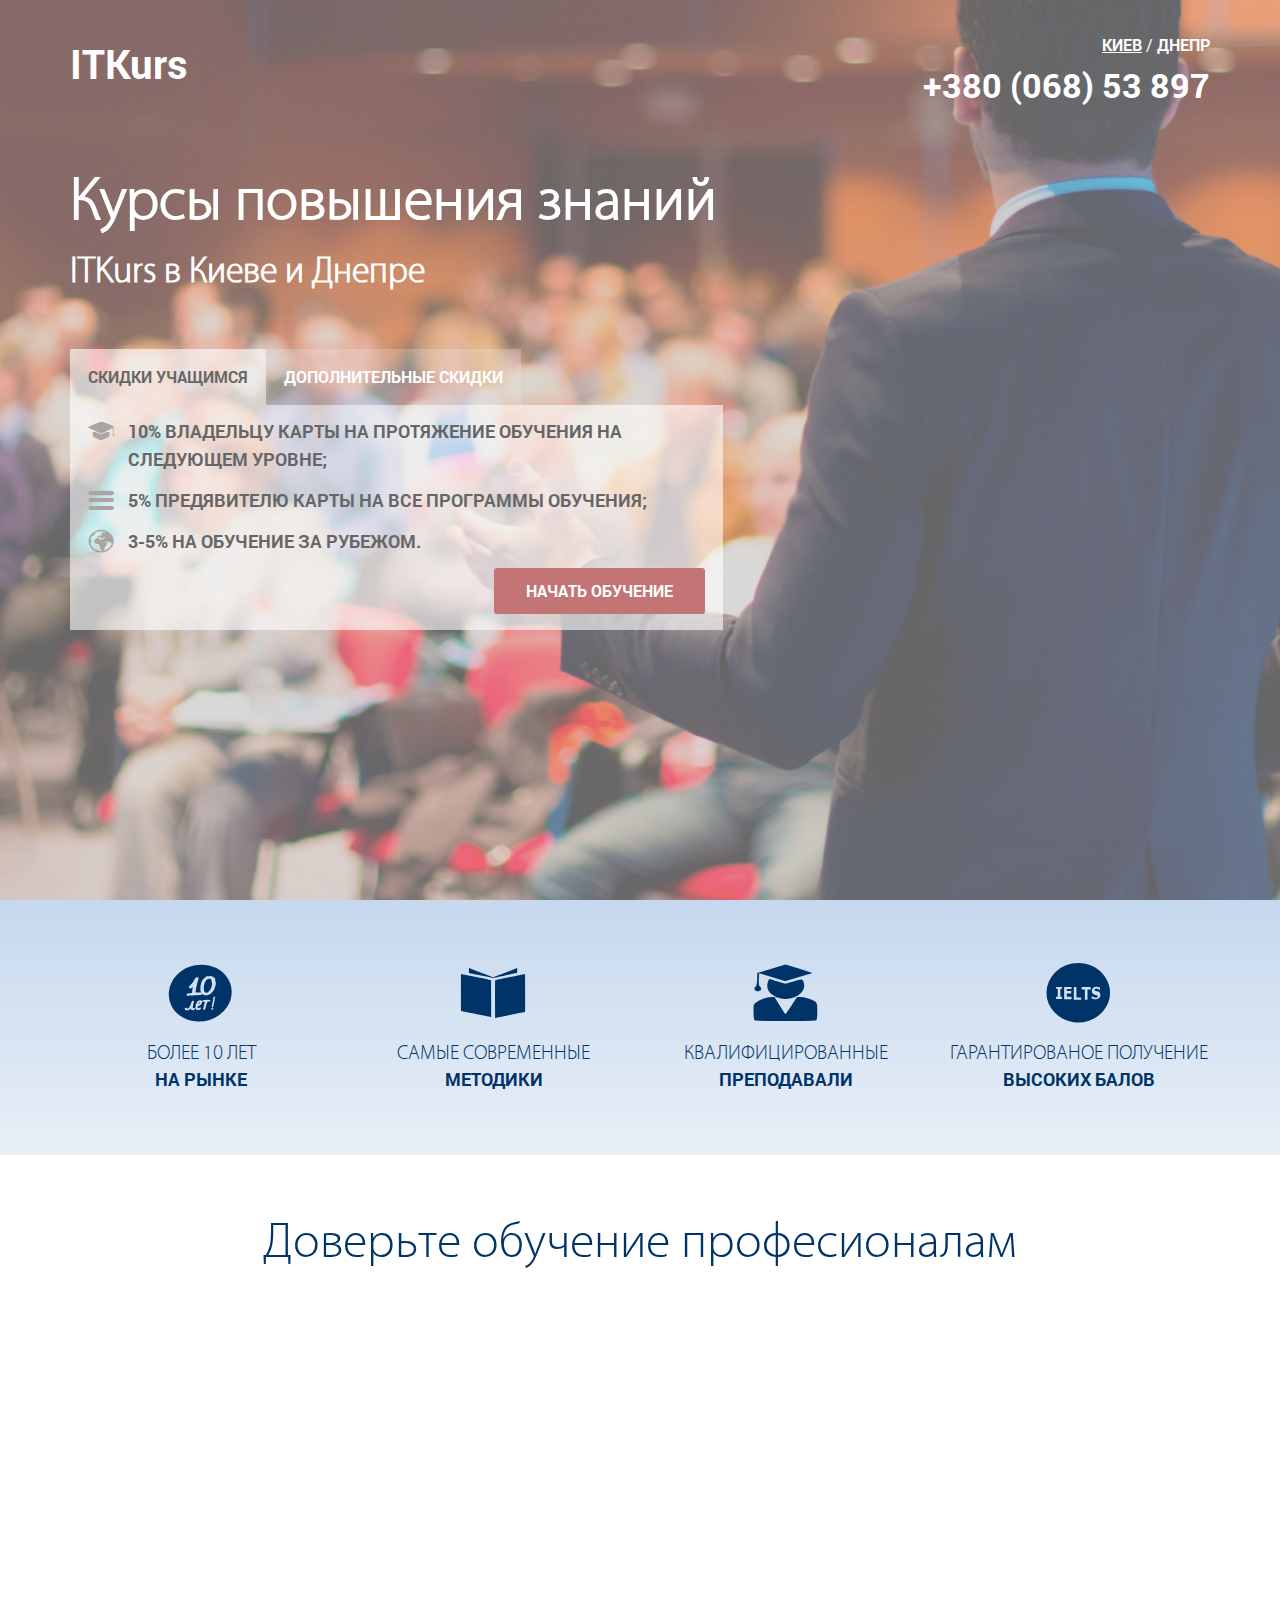
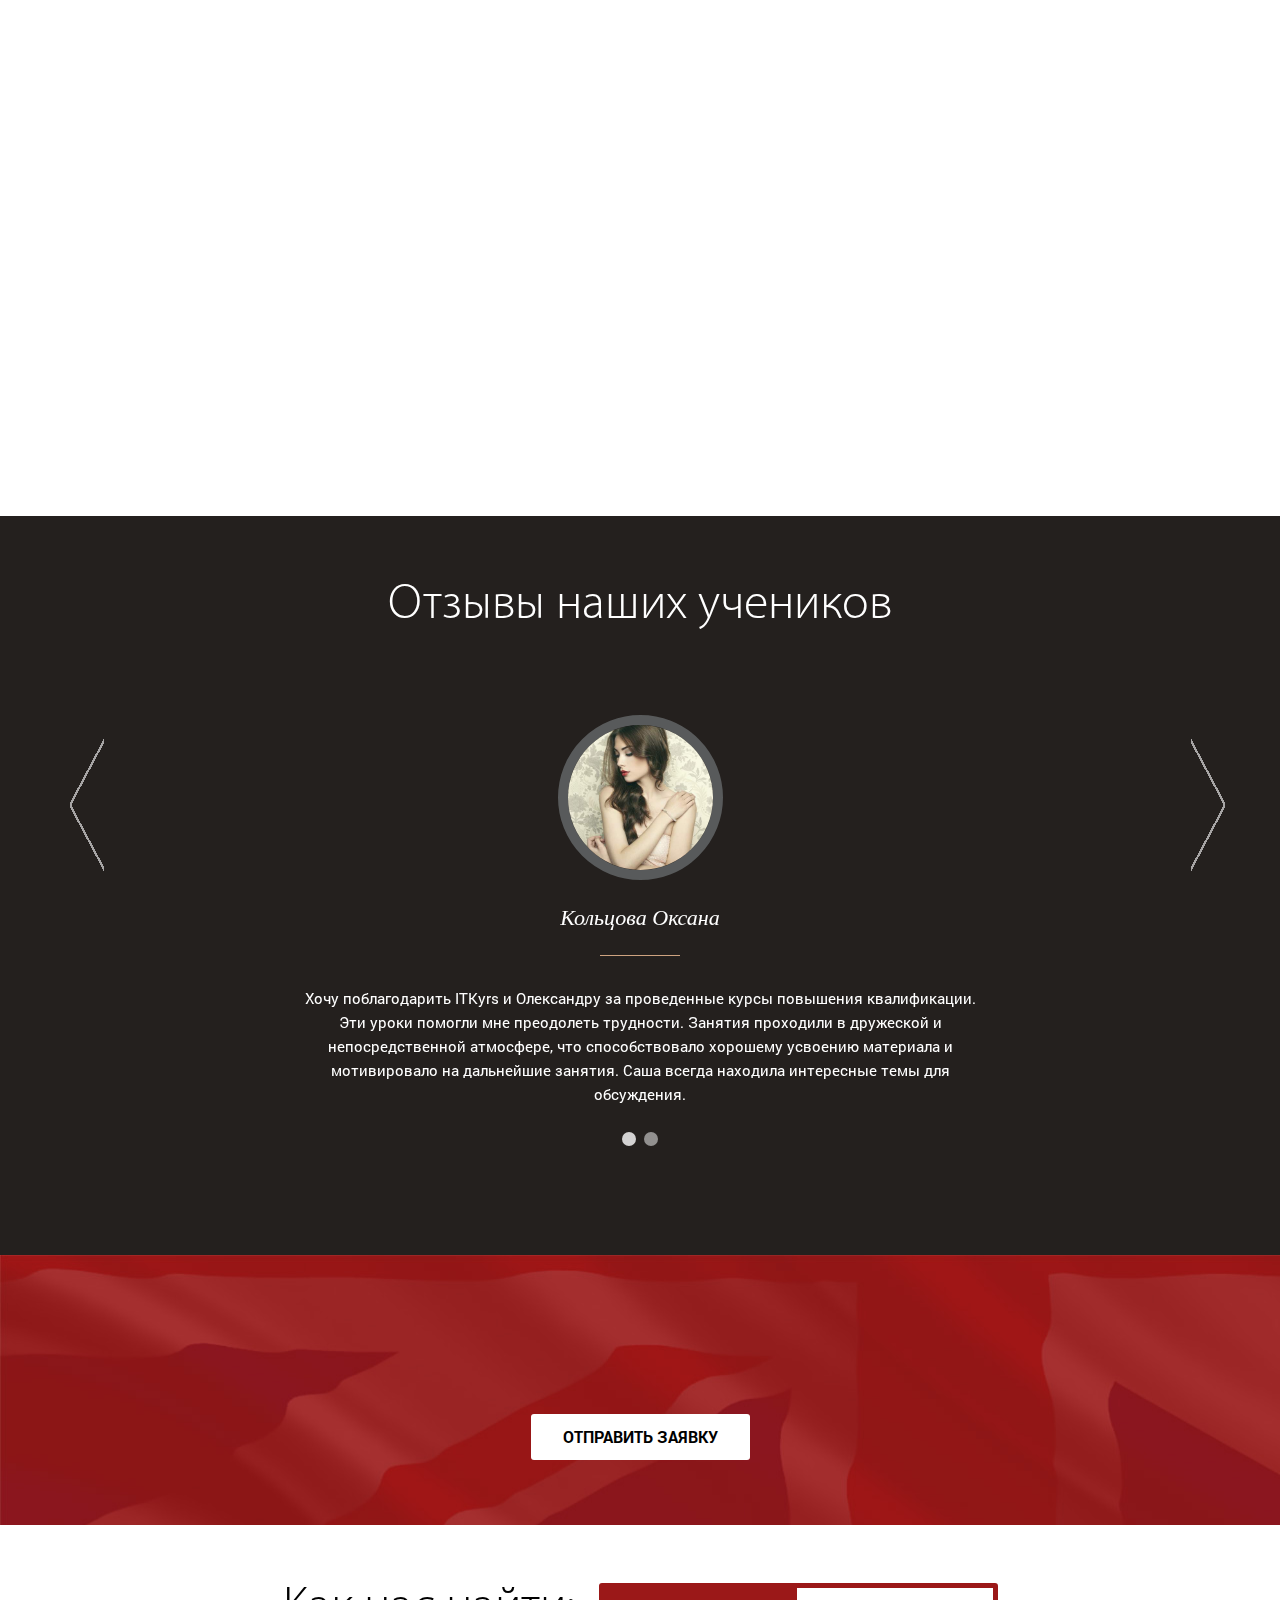
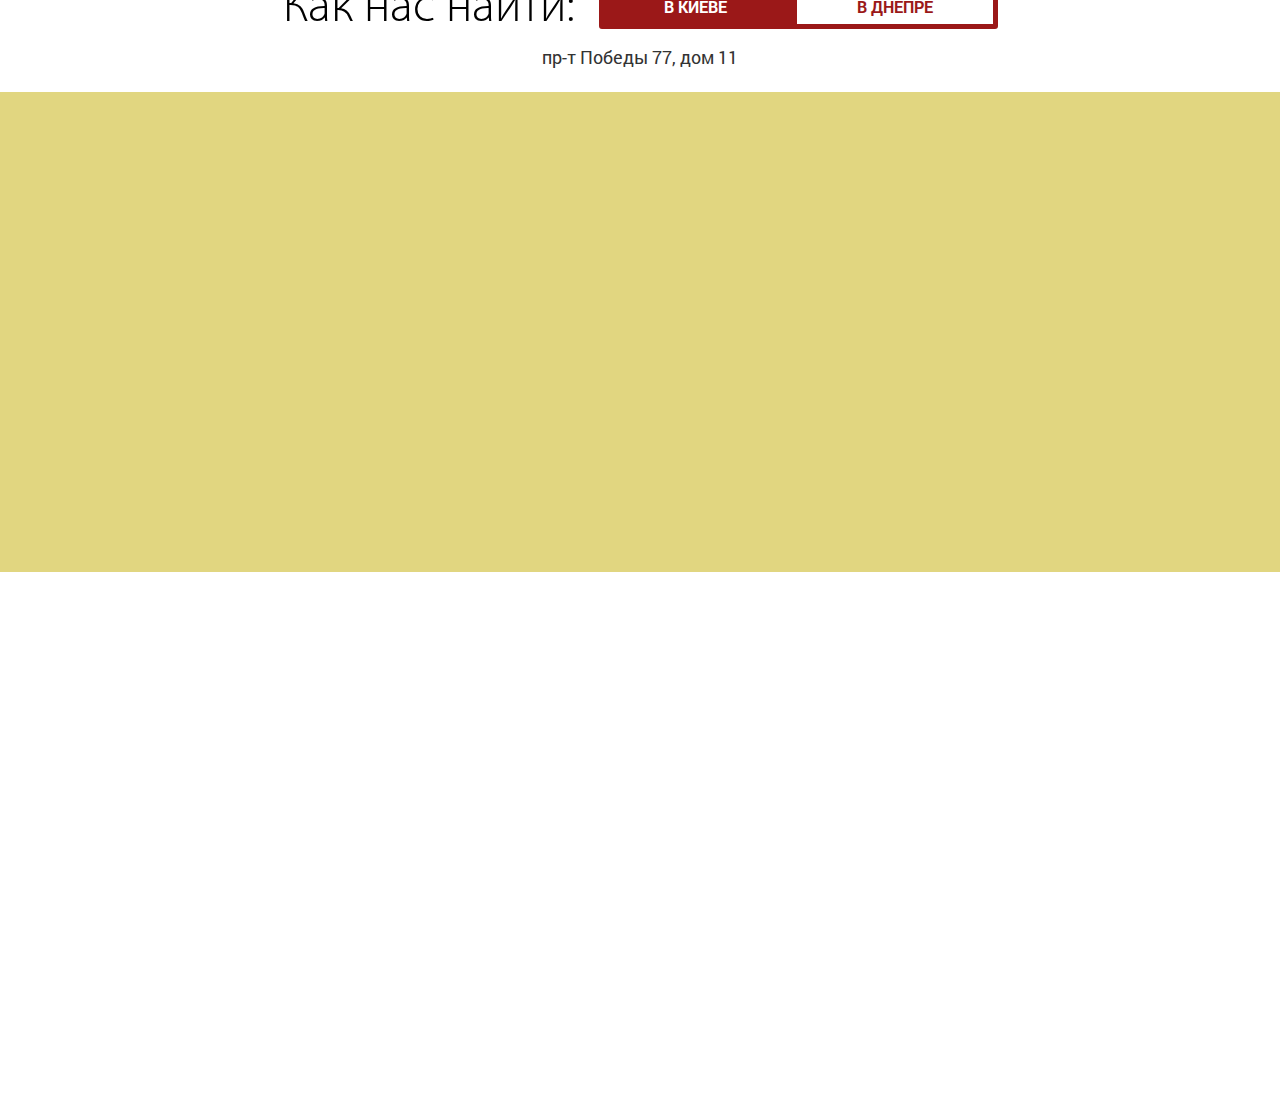
<file: index.html>
<!DOCTYPE html>
<html>
<head>

	<meta charset="utf-8" />

	<title>ITKyrs</title>
	<meta content="" name="description" />
	<!-- <link rel="shortcut icon" href="favicon.png" /> -->

	<meta http-equiv="X-UA-Compatible" content="IE=edge" />
	<meta name="viewport" content="width=device-width, initial-scale=1.0" />

	<link rel="icon" href="img/favicon.ico" type="image/x-icon" />
	<link rel="stylesheet" href="libs/bootstrap/bootstrap-grid-3.3.2.min.css" />
	<link rel="stylesheet" href="libs/myFonts/stylesheet.css" />
	<link rel="stylesheet" href="libs/fancybox/jquery.fancybox.css" />
	<link rel="stylesheet" href="libs/owl/assets/owl.carousel.css" />
	<link rel="stylesheet" href="libs/magnific/magnific-popup.css" />
	<link rel="stylesheet" href="libs/animate/animate.min.css" />

	<link rel="stylesheet" href="css/fonts.css" />
	<link rel="stylesheet" href="css/main.css" />
	<link rel="stylesheet" href="css/media.css" />

</head>
<body>

	<!-- Londing Icons -->

	<div class="loader">
		<div class="loader_inner"></div>
	</div>

	<header>
		<div class="container">
			<div class="row">
				<div class="top_line">
					<div class="col-md-6 col-sm-6">
						<div class="logo">ITKurs</div>
					</div>
					<div class="col-md-6 col-sm-6">
						<div class="top_phone">
							<div class="wrapper">
								<div class="tebs">
									<span class="tab">Киев</span> / 
									<span class="tab">Днепр</span>
								</div>
								<div class="tab_content">
									<div class="tab_item">+380 (068) 53 897</div>
									<div class="tab_item">+380 (066) 33 777</div>
								</div>
							</div>
						</div>
					</div>
				</div>
			</div>
			<div class="row">
				<div class="top_header clearfix">
					<div class="col-md-12">
						<h1>Курсы повышения знаний</h1>
						<h2>ITKurs в Киеве и Днепре</h2>
					</div>
				</div>
				<div class="tabs_header clearfix">
					<div class="col-md-7">
						<div class="wrapper">
							<div class="tabs clearfix">
								<span class="tab">Скидки учащимся</span>  
							    <span class="tab">
							    	<span class="hidden-sm hidden-xs">Дополнительные скидки</span>
							    	<span class="hidden-md hidden-lg">Дополнительно</span>
							    </span>
							</div>
							<div class="tab_content">
								<div class="tab_item">
									<ul>
										<li><i class="my my_a"></i> 10% владельцу карты на протяжение обучения на следующем уровне;</li>
										<li><i class="my my_b"></i> 5% предявителю карты на все программы обучения;</li>
										<li><i class="my my_c"></i> 3-5% на обучение за рубежом.</li>
									</ul>
								</div>
								<div class="tab_item">
									<p>Посетите 20 занятий подряд и получите скидку на ITKyrs 15%</p>
									<p>ПРИВЕДИТЕ ДРУГА И СКИДКА СОСТАВИТ 11%</p>
									<p>При 100% оплате скидка 8%</p>
								</div>
								<div class="button_wrap">
									<a href="#hidden_form" class="fancybox button btn_red popup_c">Начать обучение</a>
								</div>
							</div>
						</div>
					</div>	
				</div>
			</div>
		</div>
	</header>	

	<section class="s_tizers">
		<div class="container">
			<div class="row">
				<div class="col-md-3 col-sm-6">
					<div class="tiz_img">
						<i class="my my_u"></i>
					</div>
					<div class="tiz_descr">
						<span>Более 10 лет</span>
						<strong>На рынке</strong>
					</div>
				</div>
				<div class="col-md-3 col-sm-6">
					<div class="tiz_img">
						<i class="my my_v"></i>
					</div>
					<div class="tiz_descr">
						<span>самые современные</span>
						<strong>Методики</strong>
					</div>
				</div>
				<div class="col-md-3 col-sm-6">
					<div class="tiz_img">
						<i class="my my_w"></i>
					</div>
					<div class="tiz_descr">
						<span>квалифицированные</span>
						<strong>преподавали</strong>
					</div>
				</div>
				<div class="col-md-3 col-sm-6">
					<div class="tiz_img">
						<i class="my my_e"></i>
					</div>
					<div class="tiz_descr">
						<span>гарантированое получение</span>
						<strong>высоких балов</strong>
					</div>
				</div>
			</div>
		</div>	
	</section>

	<section class="s_profi">
		<div class="container">
			<div class="row">
				<div class="col-md-12">
					<h2>Доверьте обучение професионалам</h2>
					<div class="row">
						<div class="col-md-8">
							<div class="row">
								<div class="profi_item clearfix col-md-12 col-sm-12 col-xs-6">
									<div class="profi_left col-md-2 col-sm-2">
										<i class="my my_u"></i>
									</div>
									<div class="profi_right col-md-10 col-sm-10">
										<h3>Опыт</h3>
										<p>Мы успешно работаем на рынке образовательных услуг <strong>более 10 лет</strong>, что потверждается благодарными отзывами многочисленых клиентов.</p>
									</div>
								</div>
								<div class="profi_item clearfix col-md-12 col-sm-12 col-xs-6">
									<div class="profi_left col-md-2 col-sm-2">
										<i class="my my_r"></i>
									</div>
									<div class="profi_right col-md-10 col-sm-10">
										<h3>Методика</h3>
										<p>Обучение квалификациям проводится по самым современным аутентичным учебникам. У нас работают только <strong>опытные и квалифицированые преподаватели и професионалы, имеющие сертификаты</strong>.</p>
									</div>
								</div>
								<div class="profi_item clearfix col-md-12 col-sm-12 col-xs-6">
									<div class="profi_left col-md-2 col-sm-2">
										<i class="my my_q"></i>
									</div>
									<div class="profi_right col-md-10 col-sm-10">
										<h3>Расположение</h3>
										<p>Наши учебные аудитории удобно расположены <strong>в центре Киева и Днепра</strong> рядом со станциями метро.</p>
									</div>
								</div>
								<div class="profi_item clearfix col-md-12 col-sm-12 col-xs-6">
									<div class="profi_left col-md-2 col-sm-2">
										<i class="my my_y"></i>
									</div>
									<div class="profi_right col-md-10 col-sm-10">
										<h3>Индивидуальность</h3>
										<p>Мы делаем акцент на индивидуальном подходе к каждому ученику и четкой организации учебного процесса.<strong>Занятия также могут проводиться на дому или в офисах клиентов</strong>.</p>
									</div>
								</div>
							</div>	
						</div>
						
						<div class="col-md-4">
							<form>
								<h2>Связаться с нами</h2>
								<label>
									<span>Ваше имя:</span>
									<input type="text" name="name" required />
								</label>
								<label>
									<span>Ваш телефон:</span>
									<input type="text" name="phone" required />
								</label>
								<label>
									<span>Ваш город:</span>
									<select name="city">
										<option>Киев</option>
										<option>Днепр</option>
									</select>
								</label>
								<div class="button_wrap">
									<button class="button btn_green">ОТПРАВИТЬ ЗАЯВКУ</button>
								</div>
							</form>
						</div>
					</div>
				</div>
			</div>
		</div>
	</section>

	<section class="s_rewview s_dark" data-stellar-background-ratio="0.5">
		<div class="container">
			<div class="row">
				<div class="col-md-12">
					<h2>Отзывы наших учеников</h2>
				</div>
			</div>
			<div class="row">
				<div class="col-md-12">
					<div class="carousel">
						<div class="review_item">
							<div class="image_wrap">
								<a href="img/review.jpg" class="popup"><img src="img/review.jpg" alt="Alt" /></a>
							</div>
							<h4>Кольцова Оксана</h4>
							<div class="hr"></div>
								<div class="row">
								<p class="col-md-8">
									Хочу поблагодарить ITKyrs и Олександру за проведенные курсы повышения квалификации. Эти уроки помогли мне преодолеть трудности. Занятия проходили в дружеской и непосредственной атмосфере, что способствовало хорошему усвоению материала и мотивировало на дальнейшие занятия. Саша всегда находила интересные темы для обсуждения. 
								</p>
							</div>	
						</div>
						<div class="review_item">
							<div class="image_wrap">
								<a href="img/review.jpg" class="popup"><img src="img/review.jpg" alt="Alt" />
							</div></a>
							<h4>Кольцова Оксана</h4>
							<div class="hr"></div>
								<div class="row">
								<p class="col-md-8">
									Хочу поблагодарить ITKyrs и Олександру за проведенные курсы повышения квалификации. Эти уроки помогли мне преодолеть трудности. Занятия проходили в дружеской и непосредственной атмосфере, что способствовало хорошему усвоению материала и мотивировало на дальнейшие занятия. Саша всегда находила интересные темы для обсуждения. 
								</p>
							</div>	
						</div>
					</div>
				</div>
			</div>
		</div>
	</section>
	<section class="s_back s_dark">
		<div class="container">
			<div class="row">
				<div class="col-md-12">
					<h3>Повышение знаний с ITKyrs - это оптимальное сочетание интенсива и углубленного подхода.</h3>
					<a href="#hidden_form" class="fancybox button btn_white popup_c">Отправить заявку</a>
				</div>
			</div>
		</div>
	</section>
	<section class="s_contacts">
		<div class="contacts_top">
			<h2>Как нас найти:</h2>
			<div class="tabs">
				<span class="tab button btn_white">В Киеве</span>
				<span class="tab button btn_white">В Днепре</span>
			</div>
		</div>	
			<div class="wrapper clearfix">
				<div class="tab_content">
				    <div class="tab_item">
				    	пр-т Победы 77, дом 11
				    	<div class="map">
				    		<script type="text/javascript" charset="utf-8" async src="https://api-maps.yandex.ru/services/constructor/1.0/js/?sid=uhjXZbOExKEEeoYMPNjG6l9n8aLfqjVZ&amp;width=100%25&amp;height=480&amp;lang=ru_RU&amp;sourceType=constructor&amp;scroll=true"></script>
				    	</div>
				    </div>
				    <div class="tab_item">
				    	ул. Чкалова 45, кв 334
				    	<div class="map">
				    		<script type="text/javascript" charset="utf-8" async src="https://api-maps.yandex.ru/services/constructor/1.0/js/?sid=SBeCYR5wDaiQLIwHentkxkll8Gb6BrjS&amp;width=100%25&amp;height=480&amp;lang=ru_RU&amp;sourceType=constructor&amp;scroll=true"></script>
				    	</div>
				    </div>
				</div>
			</div>
	</section>
	<footer>
		<div class="container">
			<div class="row">
				<div class="col-md-12">
					<h2>Остались вопросы?</h2>
					<p>Наш специалист ответит на любой ваш вопрос</p>
					<div class="bottom_phone">
							<div class="wrapper">
								<div class="tebs">
									<span class="tab">Киев</span> / 
									<span class="tab">Днепр</span>
								</div>
								<div class="tab_content">
									<div class="tab_item">+380 (068) 53 897</div>
									<div class="tab_item">+380 (066) 33 777</div>
								</div>
							</div>
						</div>
						<div class="button_wrap">
							<a href="#form_back" class="fancybox button btn_red popup_c">Заказать звонок</a>
						</div>
					</div>
				</div>
			</div>
		</div>
	</footer>

	<div class="hidden">
		<form id="hidden_form">
			<h2>Связаться с нами</h2>
			<label>
				<span>Ваше имя:</span>
				<input type="text" name="name" required />
			</label>
			<label>
				<span>Ваш телефон:</span>
				<input type="text" name="phone" required />
			</label>
			<label>
				<span>Ваш город:</span>
				<select name="city">
					<option>Киев</option>
					<option>Днепр</option>
				</select>
			</label>
			<div class="button_wrap">
				<button class="button btn_green">ОТПРАВИТЬ ЗАЯВКУ</button>
			</div>
		</form>
		<form id="form_back">
			<h2>Заказать звонок</h2>
			<label>
				<span>Ваше имя:</span>
				<input type="text" name="name" required />
			</label>
			<label>
				<span>Ваш телефон:</span>
				<input type="text" name="phone" required />
			</label>
			<div class="button_wrap">
				<button class="button btn_green">ОТПРАВИТЬ ЗАЯВКУ</button>
			</div>
		</form>
	</div>

	<!--[if lt IE 9]>
	<script src="libs/html5shiv/es5-shim.min.js"></script>
	<script src="libs/html5shiv/html5shiv.min.js"></script>
	<script src="libs/html5shiv/html5shiv-printshiv.min.js"></script>
	<script src="libs/respond/respond.min.js"></script>
	<![endif]-->
	
	<script src="libs/jquery/jquery-1.11.2.min.js"></script>
	<script src="libs/modernizr/modernizr.js"></script>
	<script src="libs/stellar/jquery.stellar.min.js"></script>
	<script src="libs/fancybox/jquery.fancybox.pack.js"></script>
	<script src="libs/owl/owl.carousel.min.js"></script>
	<script src="libs/magnific/jquery.magnific-popup.min.js"></script>
	<script src="libs/waypoints/waypoints.min.js"></script>	
	<script src="libs/animate/animate-css.js"></script>		

	<script src="js/common.js"></script>

	<!-- Yandex.Metrika counter --><!-- /Yandex.Metrika counter -->
	<!-- Google Analytics counter --><!-- /Google Analytics counter -->
	
</body>
</html>
</file>
<file: libs/myFonts/stylesheet.css>
@font-face {
    font-family: 'myfont';
    src: url('myfont-webfont.woff2') format('woff2'),
         url('myfont-webfont.woff') format('woff');
    font-weight: normal;
    font-style: normal;

}
.my {
	font-family: 'myFont';
	font-size: 27px;
	display: inline-block;
	font-style: normal;
	text-rendering: auto;
	-webkit-font-smoothing: antialiased;
	-moz-osx-font-smoothing: grayscale;
	text-transform: none;
}
.my.my_a::before {
	content: 'a';
}
.my.my_b::before {
	content: 'b';
}
.my.my_c::before {
	content: 'c';
}
.my.my_v::before {
	content: 'v';
}
.my.my_w::before {
	content: 'w';
}
.my.my_e::before {
	content: 'e';
}
.my.my_r::before {
	content: 'r';
}
.my.my_q::before {
	content: 'q';
}
.my.my_y::before {
	content: 'y';
}.my.my_u::before {
	content: 'u';
}
</file>
<file: css/fonts.css>
@font-face{font-family:"RobotoRegular";font-style:normal;font-weight:normal;src:url("../fonts/RobotoRegular/RobotoRegular.eot?#iefix") format("embedded-opentype"),url("../fonts/RobotoRegular/RobotoRegular.woff") format("woff"),url("../fonts/RobotoRegular/RobotoRegular.ttf") format("truetype")}@font-face{font-family:"RobotoBold";font-style:normal;font-weight:normal;src:url("../fonts/RobotoBold/RobotoBold.eot?#iefix") format("embedded-opentype"),url("../fonts/RobotoBold/RobotoBold.woff") format("woff"),url("../fonts/RobotoBold/RobotoBold.ttf") format("truetype")}@font-face{font-family:"CleanvertisingLight";font-style:normal;font-weight:normal;src:url("../fonts/CleanvertisingLight/CleanvertisingLight.eot?#iefix") format("embedded-opentype"),url("../fonts/CleanvertisingLight/CleanvertisingLight.woff") format("woff"),url("../fonts/CleanvertisingLight/CleanvertisingLight.ttf") format("truetype")}
</file>
<file: css/main.css>
body {
  font-family: "RobotoRegular", sans-serif;
  color: #333;
  font-weight: normal;
  font-size: 16px;
  min-width: 320px;
  position: relative;
  line-height: 1.6;
  -webkit-font-smoothing: antialised;
  overflow-x: hidden;
}

h1 {
  color: #fff;
  font-size: 60px;
  line-height: 56px;
  font-weight: bold;
  font-family: "CleanvertisingLight", sans-serif;
  margin: 0;
}

section,
footer {
  padding: 58px 0 68px;
}

section.s_dark h2, section h3, section p,
footer.s_dark h2,
footer h3,
footer p {
  color: #fff;
}

section h2 {
  color: #003469;
  font-size: 50px;
  line-height: 56px;
  margin-bottom: 50px;
  font-family: "CleanvertisingLight", sans-serif;
  text-align: center;
  margin-top: 0;
  font-weight: normal;
}

p.strong {
  font-family: "RobotoBold", sans-serif;
}

h2 {
  color: #fff;
  font-size: 50px;
  line-height: 56px;
  margin-bottom: 50px;
}

body input:focus:required:invalid,
body textarea:focus:required:invalid {
  color: red;
  box-shadow: #9B1818 0 0 0 2px;
  border-color: #9B1818;
}

body input:required:valid,
body textarea:required:valid {
  color: green;
}

.hidden {
  display: none;
}

header {
  min-height: 640px;
  background-image: url(../img/top_bg.jpg);
  background-position: top center;
  background-size: cover;
  color: #fff;
  padding-top: 32px;
  padding-bottom: 40px;
}

.logo {
  font-size: 40px;
  font-family: "RobotoBold", sans-serif;
  font-weight: bold;
}

.top_phone {
  text-align: right;
}

.bottom_phone {
  text-align: center;
  margin-top: 50px;
  color: #9B1818;
}

.bottom_phone .wrapper .tab {
  text-transform: uppercase;
  cursor: pointer;
  font-family: "RobotoBold", sans-serif;
}

.bottom_phone .wrapper .active {
  text-decoration: underline;
}

.bottom_phone .tab_item {
  display: none;
  font-size: 34px;
  font-family: "RobotoBold", sans-serif;
}

.bottom_phone .tab_item:first-child {
  display: block;
}

.tab_item {
  display: none;
}

.tab_item:first-child {
  display: block;
}

.top_phone .wrapper .tab {
  text-transform: uppercase;
  cursor: pointer;
  font-family: "RobotoBold", sans-serif;
}

.top_phone .wrapper .active {
  text-decoration: underline;
}

.top_phone .tab_item {
  display: none;
  font-size: 34px;
  font-family: "RobotoBold", sans-serif;
}

.top_header {
  margin-top: 60px;
}

.top_header h2 {
  margin: 15px 0 0;
  font-family: "CleanvertisingLight", sans-serif;
  font-size: 36px;
}

.top_phone .tab_item:first-child {
  display: block;
}

.tabs span.active {
  background-color: #fff;
}

.tabs .tab_content {
  padding: 12px 18px 16px;
  font-size: 18px;
  background-color: rgba(225, 225, 225, 0.6);
}

.tabs_header {
  margin-top: 50px;
}

.tabs_header ul, .tabs_header li {
  list-style-type: none;
  margin: 0;
  padding: 0;
}

.tabs_header li {
  padding-left: 40px;
  position: relative;
  margin-bottom: 12px;
}

.tabs_header i {
  position: absolute;
  left: 0;
  top: -29px;
  line-height: 26px;
  color: #6F6A67;
}

.tabs_header .tabs .tab {
  display: inline-block;
  background-color: rgba(225, 225, 225, 0.25);
  padding: 15px 18px;
  text-transform: uppercase;
  cursor: pointer;
  float: left;
  font-family: "RobotoBold", sans-serif;
  -webkit-transition: all 0.25s ease;
  -moz-transition: all 0.25s ease;
  transition: all 0.25s ease;
}

.tabs_header .tabs .tab.active {
  background-color: rgba(255, 255, 255, 0.6);
  color: #000;
}

.tabs_header .tab_content {
  font-size: 18px;
  background-color: rgba(255, 255, 255, 0.6);
  padding: 12px 18px 16px;
  text-transform: uppercase;
  font-family: "RobotoBold", sans-serif;
  color: #000;
}

.button {
  border: none;
  cursor: pointer;
  display: inline-block;
  height: 46px;
  line-height: 46px;
  padding: 0 32px;
  background-color: #000;
  text-transform: uppercase;
  text-align: center;
  color: #fff;
  border-radius: 3px;
  font-size: 16px;
  font-family: "RobotoBold", sans-serif;
}

.button.btn_red {
  background-color: #9B1818;
}

.button.btn_green {
  background-color: #67bc5c;
}

.button.btn_white {
  background-color: #fff;
  color: #000;
}

.button_wrap {
  text-align: right;
}

a.button {
  color: #fff;
  text-decoration: none;
}

.s_tizers {
  background-color: #c6d8ee;
  background-image: -webkit-linear-gradient(#c6d8ee, #e8eff7);
  background-image: linear-gradient(#c6d8ee, #e8eff7);
  color: #003469;
  font-family: "CleanvertisingLight", sans-serif;
  text-transform: uppercase;
  padding: 5px 0 0;
}

.s_tizers span {
  font-size: 14px;
  display: block;
}

.s_tizers strong {
  font-weight: normal;
  font-size: 23px;
  display: block;
}

.row > div {
  margin-bottom: 35px;
}

.tiz_img,
.tiz_descr {
  display: block;
  vertical-align: bottom;
  text-align: center;
  margin-top: 8px;
}

.tiz_img i {
  font-size: 70px;
  line-height: 2px;
}

.s_tizers .row strong {
  font-size: 18px;
  line-height: 28px;
  font-family: "RobotoBold", sans-serif;
  margin-bottom: 27px;
}

.s_tizers .row span {
  font-size: 20px;
  line-height: 24px;
}

.profi_left {
  color: #9B1818;
}

.profi_left i {
  font-size: 100px;
  line-height: 100px;
  margin-top: -103px;
}

.profi_right p {
  color: #000;
  margin-top: 5px;
}

.profi_right h3 {
  display: inline-block;
  color: #000;
  margin: 0;
  color: #9B1818;
  font-size: 28px;
}

form {
  background-color: #F7F7F7;
  padding: 25px 30px;
  border: #67bc5c 5px solid;
  border-radius: 5px;
}

form h2 {
  text-transform: uppercase;
  margin-top: 0;
  font-family: "RobotoBold", sans-serif;
  font-size: 22px;
  color: #333;
  line-height: 22px;
  margin-bottom: 30px;
}

form label {
  display: block;
  margin-bottom: 15px;
  color: #666;
  font-size: 14px;
}

form input,
form select {
  display: block;
  line-height: 40px;
  height: 40px;
  border: #D9D9D9 1px solid;
  box-shadow: 0 0 20px rgba(0, 0, 0, 0.06) inset;
  width: 100%;
  text-indent: 10px;
  font-size: 20px;
  margin-top: 3px;
}

form input:focus,
form select:focus {
  box-shadow: #67bc5c 0 0 0 2px;
  border-radius: 3px;
  border-color: #67bc5c;
}

form .button_wrap {
  text-align: center;
  margin: 30px 0 10px;
}

.s_rewview {
  background-image: url(../img/middle_bg.jpg);
  background-repeat: repeat-x;
  background-attachment: fixed;
  min-height: 500px;
  background-position: top center;
  background-size: cover;
  background-color: #24201E;
}

.review_item {
  color: #fff;
  text-align: center;
}

.review_item h4 {
  font-family: "Times New Roman", serif;
  font-style: italic;
  font-size: 22px;
  font-weight: normal;
  margin-top: 20px;
  margin-bottom: 20px;
}

.review_item p {
  margin: 30px auto 0;
  display: inline-block;
  float: none;
  font-size: 15px;
}

.review_item .image_wrap {
  text-align: center;
}

.review_item .image_wrap img {
  width: 165px;
  height: 165px;
  border-radius: 50%;
  border: #585A5B 10px solid;
}

.hr {
  width: 80px;
  height: 1px;
  background-color: #CEA380;
  margin: auto;
}

.owl-item {
  display: inline-block;
}

.owl-nav div {
  width: 34px;
  height: 140px;
  background-image: url(../img/s_arroys.png);
  position: absolute;
  top: 20px;
  opacity: .6;
}

.owl-nav div:hover {
  opacity: 1;
}

.owl-nav div.owl-next {
  right: 0;
  background-position: top right;
}

.owl-dots {
  width: 100%;
  margin-top: 20px;
  text-align: center;
}

.owl-dots .owl-dot {
  width: 14px;
  height: 14px;
  background-color: #fff;
  display: inline-block;
  margin: 0 4px;
  border-radius: 50%;
  opacity: .5;
}

.owl-dots .owl-dot.active {
  opacity: .8;
}

.s_back {
  background-image: url(../img/red_bg.jpg);
  background-color: top center;
  text-align: center;
  padding: 30px 0;
}

.s_back h3 {
  margin-top: 0;
  text-transform: uppercase;
  font-weight: normal;
  font-size: 26px;
  text-align: center;
  background-color: rgba(225, 225, 225, 0.13);
  padding: 10px 0;
}

.s_back h3 .button {
  margin: auto;
}

.s_contacts {
  padding-bottom: 0;
  text-align: center;
}

.s_contacts .wrapper {
  margin-top: 15px;
  font-size: 18px;
}

.s_contacts h2 {
  color: #000;
  display: inline-block;
  vertical-align: middle;
  margin-bottom: 0;
  height: 45px;
  line-height: 45px;
}

.s_contacts .tabs {
  display: inline-block;
  vertical-align: middle;
  height: 45px;
  line-height: 45px;
  margin-left: 20px;
}

.s_contacts .tab {
  float: left;
  padding: 0 60px;
  border: #9B1818 5px solid;
  line-height: 38px;
  color: #9B1818;
}

.s_contacts .tab:first-child {
  border-radius: 3px 0 0 3px;
}

.s_contacts .tab:last-child {
  border-radius: 0 3px 3px 0;
}

.s_contacts .tab.active {
  background-color: #9B1818;
  color: #fff;
}

.map {
  margin-top: 20px;
  min-height: 480px;
  background-color: #E1D680;
}

footer .button_wrap {
  text-align: center;
  margin-top: 30px;
}

footer h2 {
  text-align: center;
  color: #000;
  margin-bottom: 50px;
}

footer p {
  font-size: 18px;
  text-align: center;
  margin-top: 0;
  color: #000;
}

#hidden_form,
#form_back {
  max-width: 420px;
  margin: auto;
  position: relative;
}

#hidden_form h2,
#form_back h2 {
  text-align: center;
  font-weight: normal;
}

.loader {
  background: none repeat scroll 0 0 #ffffff;
  bottom: 0;
  height: 100%;
  left: 0;
  position: fixed;
  right: 0;
  top: 0;
  width: 100%;
  z-index: 9999;
}

.loader_inner {
  background-image: url("../img/preloader.gif");
  background-size: cover;
  background-repeat: no-repeat;
  background-position: center center;
  background-color: #fff;
  height: 150px;
  width: 150px;
  margin-top: -30px;
  margin-left: -30px;
  left: 45%;
  top: 45%;
  position: absolute;
}
</file>
<file: css/media.css>
/*==========  Desktop First Method  ==========*/

/* Large Devices, Wide Screens */
@media only screen and (max-width : 1200px) {
	.tiz_descr{
		display: block;
	}
}

/* Medium Devices, Desktops */
@media only screen and (max-width : 992px) {
	.profi_item:last-child {
		margin-bottom: 30px;
	}
}

/* Small Devices, Tablets */
@media only screen and (max-width : 768px) {
	.top_phone, .logo, .top_header h1, .top_header h2 {
		text-align: center;
	}
	.logo {
		margin-bottom: 15px;
	}
	.top_phone .tab_item {
		font-size: 30px;
	}
	.s_contacts h2 {
		margin-bottom: 20px
	}
}

/* Small Devices, Tablets */
@media only screen and (max-width : 600px) {
	.profi_item {
		width: 100%;
		text-align: center;
		margin-bottom: 25px;
	}
}

/* Extra Small Devices, Phones */
@media only screen and (max-width : 480px) {
	.top_header {
		margin-top: 30px;
	}
	.top_header h1 {
		font-size: 50px;
		line-height: 50px;
	}
	.top_header h2 {
		font-size: 28px;
	}
	.tabs_header .tabs .tab {
		font-size: 12px;
		padding: 15px 15px; 	
	}
	.button_wrap {
		text-align: center;
	}
	section h2 {
		font-size: 38px;
		line-height: 42px;
	}
	.s_contacts .tabs .tab {
		padding: 0 20px;
	}
}

/* Custom, iPhone Retina */
@media only screen and (max-width : 320px) {

}


/*==========  Mobile First Method  ==========*/

/* Custom, iPhone Retina */
@media only screen and (min-width : 320px) {

}

/* Extra Small Devices, Phones */
@media only screen and (min-width : 480px) {
	.review_item p {
		width: 85%;
	}
}

/* Small Devices, Tablets */
@media only screen and (min-width : 768px) {
	.review_item p {
		width: 60%;
	}
}

/* Medium Devices, Desktops */
@media only screen and (min-width : 992px) {

}

 /* Large Devices, Wide Screens */
@media only screen and (min-width : 1200px) {

}

 /* Large Devices, Wide Screens */
@media (min-height: 780px) and (min-width : 1400px) {
	.tabs_header {
		position: absolute;
		bottom: 80px;
	}
	.tabs_header > div {
		width: 100%;
		max-width: 660px;
	}
	.top_header {
		margin-top: 150px;
	}
	.tabs_header {
		display: block;
		position: relative;
		top: 30px;
	}
}
</file>
